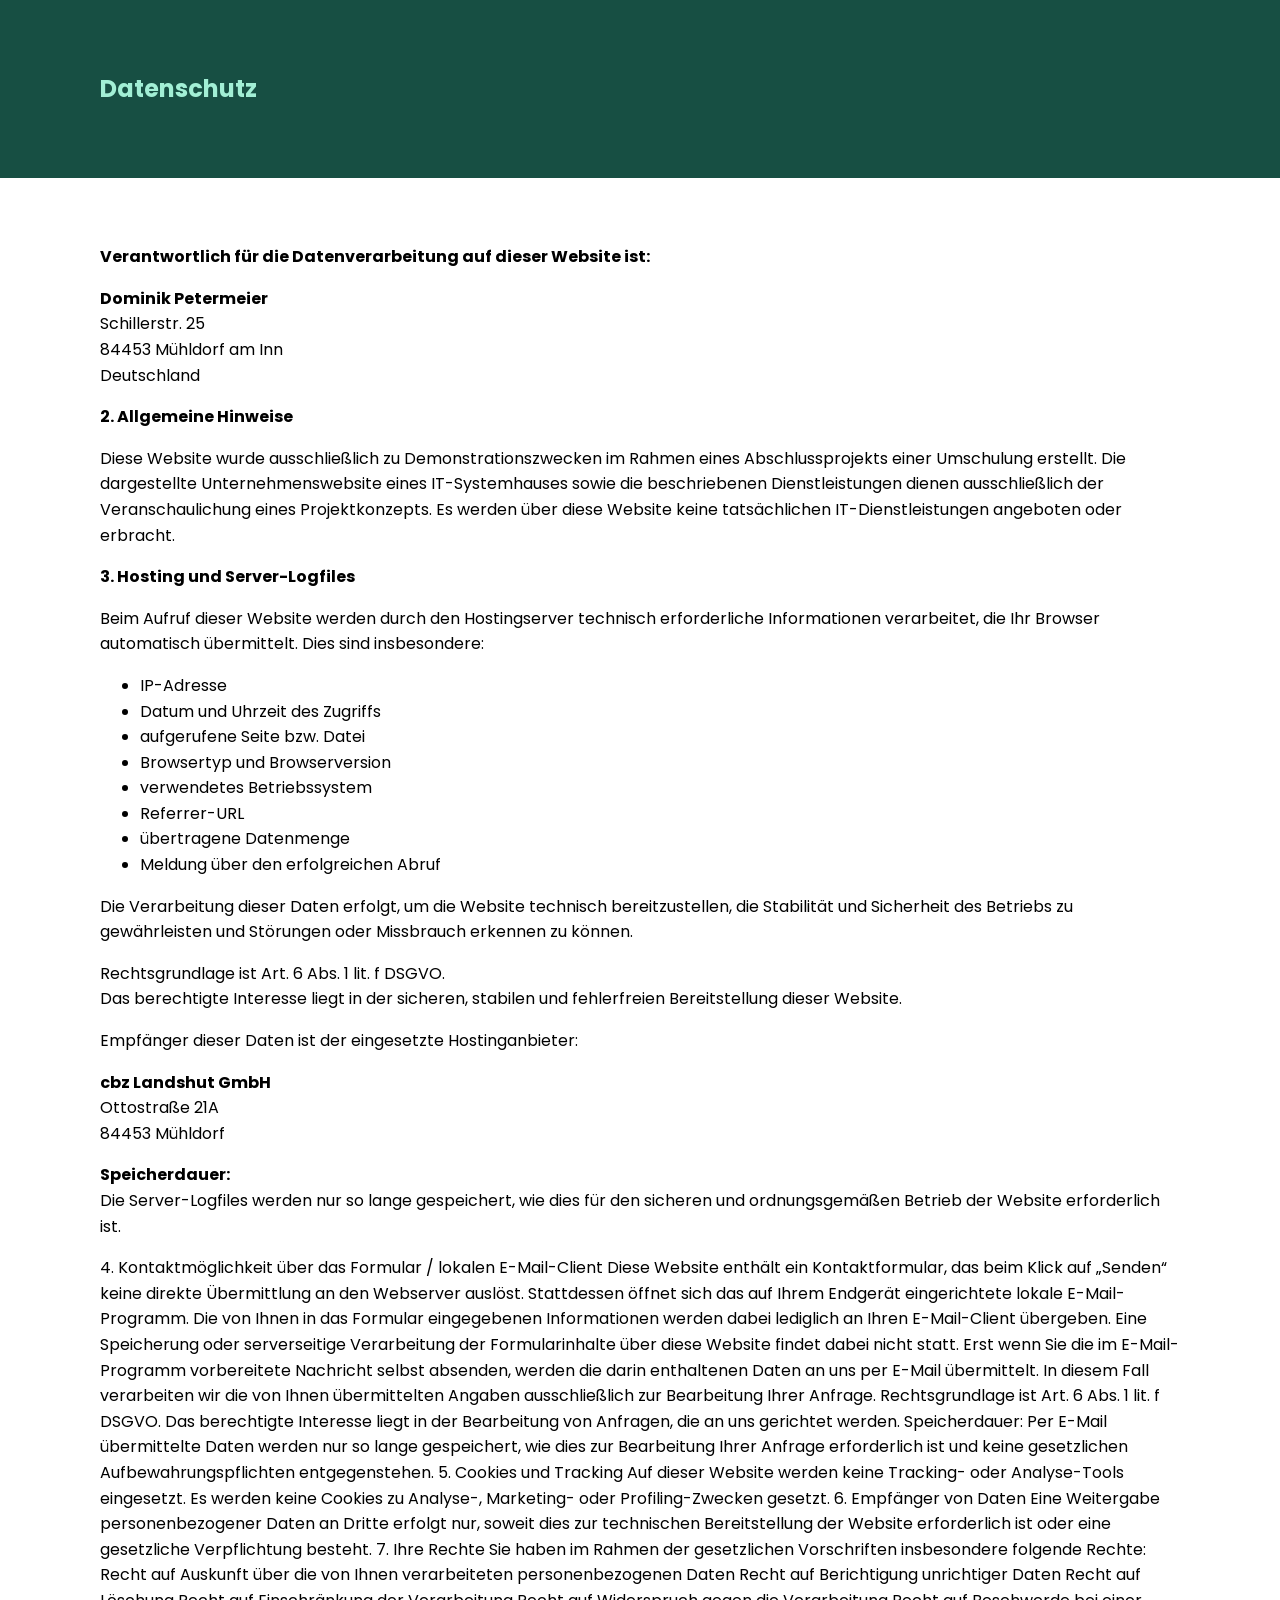
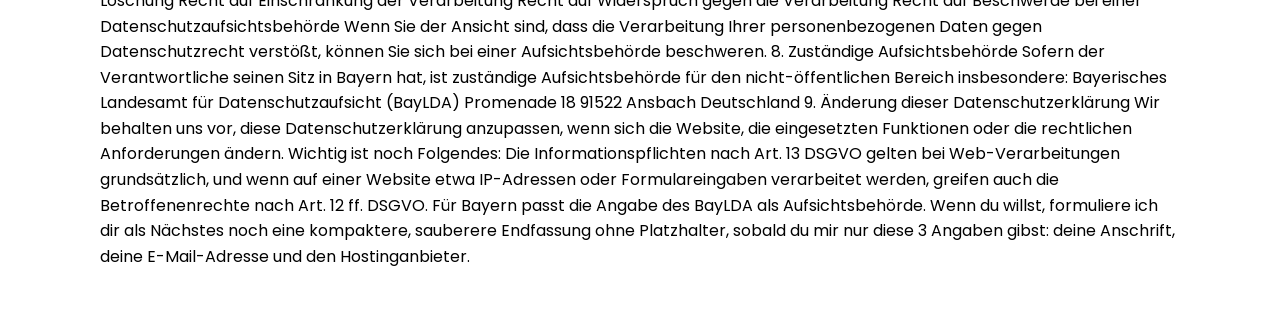
<file: legal-sites/datenschutz.html>
<!DOCTYPE html>
<html lang="en">

<head>
    <meta charset="UTF-8">
    <meta name="viewport" content="width=device-width, initial-scale=1.0">
    <meta name="robots" content="noindex">
    <title>Datenschutz - sebaro.de</title>
    <link rel="stylesheet" href="legal-sites.css">
    <link href="https://fonts.googleapis.com/css?family=Poppins:200,400,700" rel="stylesheet">
</head>

<body>
    <section class="headline-section">
        <h1>Datenschutz</h1>
    </section>

    <section>
        <p><strong>Verantwortlich für die Datenverarbeitung auf dieser Website ist:</strong></p>
        
        <p>
            <strong>Dominik Petermeier</strong><br>
            Schillerstr. 25<br>
            84453 Mühldorf am Inn<br>
            Deutschland<br>
        </p>
        
        <p><strong>2. Allgemeine Hinweise</strong></p>
        
        <p>
            Diese Website wurde ausschließlich zu Demonstrationszwecken im Rahmen eines Abschlussprojekts einer Umschulung erstellt.
            Die dargestellte Unternehmenswebsite eines IT-Systemhauses sowie die beschriebenen Dienstleistungen dienen
            ausschließlich der Veranschaulichung eines Projektkonzepts. Es werden über diese Website keine tatsächlichen
            IT-Dienstleistungen angeboten oder erbracht.
        </p>
        
        <p><strong>3. Hosting und Server-Logfiles</strong></p>
        
        <p>
            Beim Aufruf dieser Website werden durch den Hostingserver technisch erforderliche Informationen verarbeitet, die Ihr
            Browser automatisch übermittelt. Dies sind insbesondere:
        </p>
        
        <ul>
            <li>IP-Adresse</li>
            <li>Datum und Uhrzeit des Zugriffs</li>
            <li>aufgerufene Seite bzw. Datei</li>
            <li>Browsertyp und Browserversion</li>
            <li>verwendetes Betriebssystem</li>
            <li>Referrer-URL</li>
            <li>übertragene Datenmenge</li>
            <li>Meldung über den erfolgreichen Abruf</li>
        </ul>
        
        <p>
            Die Verarbeitung dieser Daten erfolgt, um die Website technisch bereitzustellen, die Stabilität und Sicherheit des
            Betriebs zu gewährleisten und Störungen oder Missbrauch erkennen zu können.
        </p>
        
        <p>
            Rechtsgrundlage ist Art. 6 Abs. 1 lit. f DSGVO.<br>
            Das berechtigte Interesse liegt in der sicheren, stabilen und fehlerfreien Bereitstellung dieser Website.
        </p>
        
        <p>Empfänger dieser Daten ist der eingesetzte Hostinganbieter:</p>
        
        <p>
            <strong>cbz Landshut GmbH</strong><br>
            Ottostraße 21A <br>
            84453 Mühldorf <br>
        </p>
        
        <p>
            <strong>Speicherdauer:</strong><br>
            Die Server-Logfiles werden nur so lange gespeichert, wie dies für den sicheren und ordnungsgemäßen Betrieb der Website
            erforderlich ist.
        </p>
        
        4. Kontaktmöglichkeit über das Formular / lokalen E-Mail-Client
        
        Diese Website enthält ein Kontaktformular, das beim Klick auf „Senden“ keine direkte Übermittlung an den Webserver
        auslöst. Stattdessen öffnet sich das auf Ihrem Endgerät eingerichtete lokale E-Mail-Programm. Die von Ihnen in das
        Formular eingegebenen Informationen werden dabei lediglich an Ihren E-Mail-Client übergeben.
        
        Eine Speicherung oder serverseitige Verarbeitung der Formularinhalte über diese Website findet dabei nicht statt.
        
        Erst wenn Sie die im E-Mail-Programm vorbereitete Nachricht selbst absenden, werden die darin enthaltenen Daten an uns
        per E-Mail übermittelt. In diesem Fall verarbeiten wir die von Ihnen übermittelten Angaben ausschließlich zur
        Bearbeitung Ihrer Anfrage.
        
        Rechtsgrundlage ist Art. 6 Abs. 1 lit. f DSGVO.
        Das berechtigte Interesse liegt in der Bearbeitung von Anfragen, die an uns gerichtet werden.
        
        Speicherdauer:
        Per E-Mail übermittelte Daten werden nur so lange gespeichert, wie dies zur Bearbeitung Ihrer Anfrage erforderlich ist
        und keine gesetzlichen Aufbewahrungspflichten entgegenstehen.
        
        5. Cookies und Tracking
        
        Auf dieser Website werden keine Tracking- oder Analyse-Tools eingesetzt.
        
        Es werden keine Cookies zu Analyse-, Marketing- oder Profiling-Zwecken gesetzt.
        
        6. Empfänger von Daten
        
        Eine Weitergabe personenbezogener Daten an Dritte erfolgt nur, soweit dies zur technischen Bereitstellung der Website
        erforderlich ist oder eine gesetzliche Verpflichtung besteht.
        
        7. Ihre Rechte
        
        Sie haben im Rahmen der gesetzlichen Vorschriften insbesondere folgende Rechte:
        
        Recht auf Auskunft über die von Ihnen verarbeiteten personenbezogenen Daten
        Recht auf Berichtigung unrichtiger Daten
        Recht auf Löschung
        Recht auf Einschränkung der Verarbeitung
        Recht auf Widerspruch gegen die Verarbeitung
        Recht auf Beschwerde bei einer Datenschutzaufsichtsbehörde
        
        Wenn Sie der Ansicht sind, dass die Verarbeitung Ihrer personenbezogenen Daten gegen Datenschutzrecht verstößt, können
        Sie sich bei einer Aufsichtsbehörde beschweren.
        
        8. Zuständige Aufsichtsbehörde
        
        Sofern der Verantwortliche seinen Sitz in Bayern hat, ist zuständige Aufsichtsbehörde für den nicht-öffentlichen Bereich
        insbesondere:
        
        Bayerisches Landesamt für Datenschutzaufsicht (BayLDA)
        Promenade 18
        91522 Ansbach
        Deutschland
        
        9. Änderung dieser Datenschutzerklärung
        
        Wir behalten uns vor, diese Datenschutzerklärung anzupassen, wenn sich die Website, die eingesetzten Funktionen oder die
        rechtlichen Anforderungen ändern.
        
        Wichtig ist noch Folgendes: Die Informationspflichten nach Art. 13 DSGVO gelten bei Web-Verarbeitungen grundsätzlich,
        und wenn auf einer Website etwa IP-Adressen oder Formulareingaben verarbeitet werden, greifen auch die Betroffenenrechte
        nach Art. 12 ff. DSGVO.
        
        Für Bayern passt die Angabe des BayLDA als Aufsichtsbehörde.
        
        Wenn du willst, formuliere ich dir als Nächstes noch eine kompaktere, sauberere Endfassung ohne Platzhalter, sobald du
        mir nur diese 3 Angaben gibst: deine Anschrift, deine E-Mail-Adresse und den Hostinganbieter.
    </section>
</body>

</html>
</file>
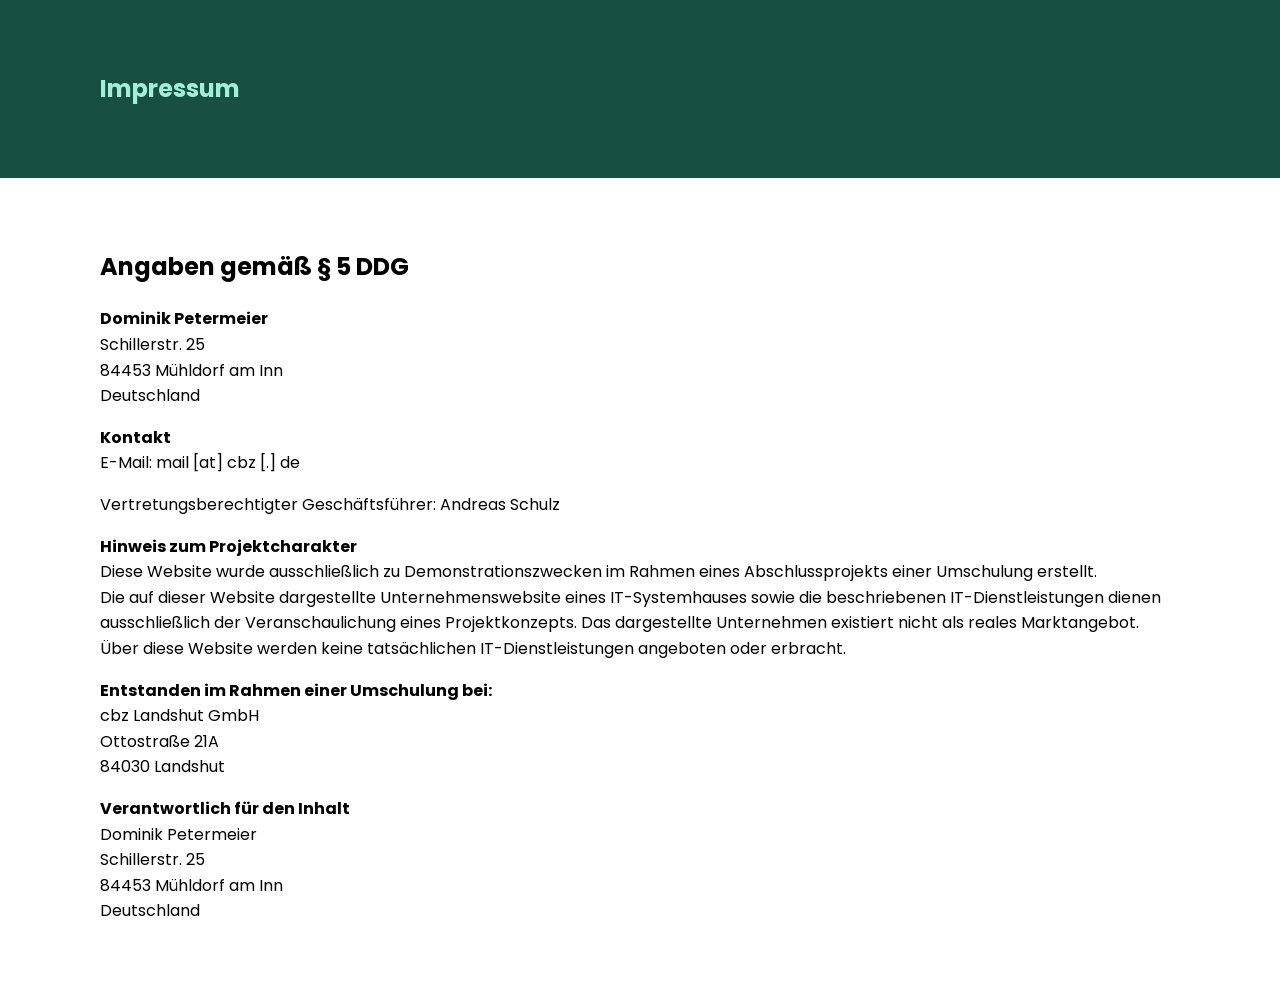
<file: legal-sites/impressum.html>
<!DOCTYPE html>
<html lang="en">
<head>
    <meta charset="UTF-8">
    <meta name="viewport" content="width=device-width, initial-scale=1.0">
    <meta name="robots" content="noindex">
    <title>Impressum - sebaro.de</title>
    <link rel="stylesheet" href="legal-sites.css">
    <link href="https://fonts.googleapis.com/css?family=Poppins:200,400,700" rel="stylesheet">
</head>
<body>
    
    <section class="headline-section">
        <div>
            <h1>Impressum</h1>
        </div>
    </section>
    <section>
        <h2>Angaben gemäß § 5 DDG</h2>
        
        <p>
            <strong>Dominik Petermeier</strong><br>
            Schillerstr. 25<br>
            84453 Mühldorf am Inn<br>
            Deutschland
        </p>
        
        <p>
            <strong>Kontakt</strong><br>
            E-Mail: mail [at] cbz [.] de
        </p>
        
        <p>Vertretungsberechtigter Geschäftsführer: Andreas Schulz</p>
        
        <p>
            <strong>Hinweis zum Projektcharakter</strong><br>
            Diese Website wurde ausschließlich zu Demonstrationszwecken im Rahmen eines Abschlussprojekts einer Umschulung erstellt.<br>
            Die auf dieser Website dargestellte Unternehmenswebsite eines IT-Systemhauses sowie die beschriebenen
            IT-Dienstleistungen dienen ausschließlich der Veranschaulichung eines Projektkonzepts. Das dargestellte Unternehmen
            existiert nicht als reales Marktangebot. Über diese Website werden keine tatsächlichen IT-Dienstleistungen angeboten
            oder erbracht.
        </p>
        
        <p>
            <strong>Entstanden im Rahmen einer Umschulung bei:</strong><br>
            cbz Landshut GmbH<br>
            Ottostraße 21A<br>
            84030 Landshut
        </p>
        
        <p>
            <strong>Verantwortlich für den Inhalt</strong><br>
            Dominik Petermeier<br>
            Schillerstr. 25<br>
            84453 Mühldorf am Inn<br>
            Deutschland
        </p>
    </section>
</body>
</html>
</file>
<file: legal-sites/legal-sites.css>
*, *::before, *::after {
    box-sizing: border-box;
}

body {
    font-family: 'Poppins', sans-serif;
    line-height: 1.6;
    margin: 0;
}

section {
    padding: 50px 100px;
}

h1 {
    color: #a2efd5;
}

.headline-section {
    background-color: #174f43;
}
</file>
